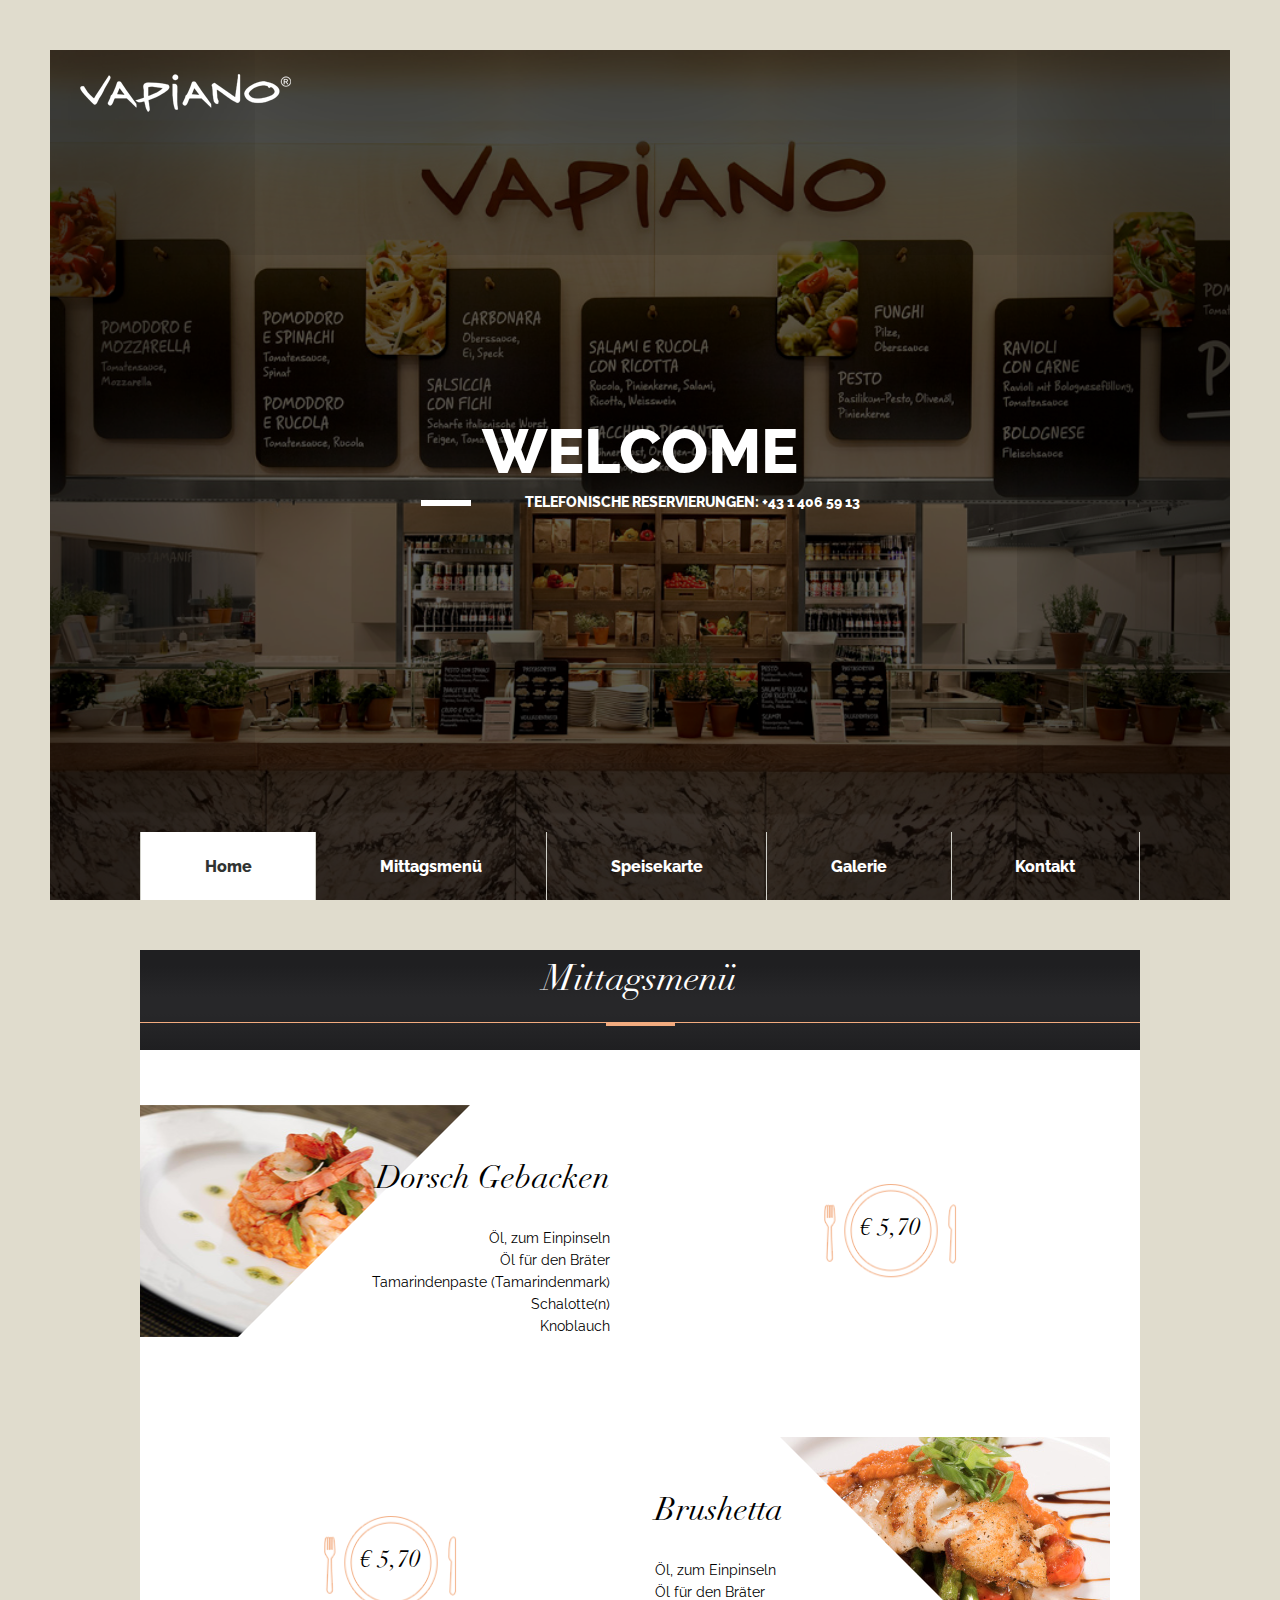
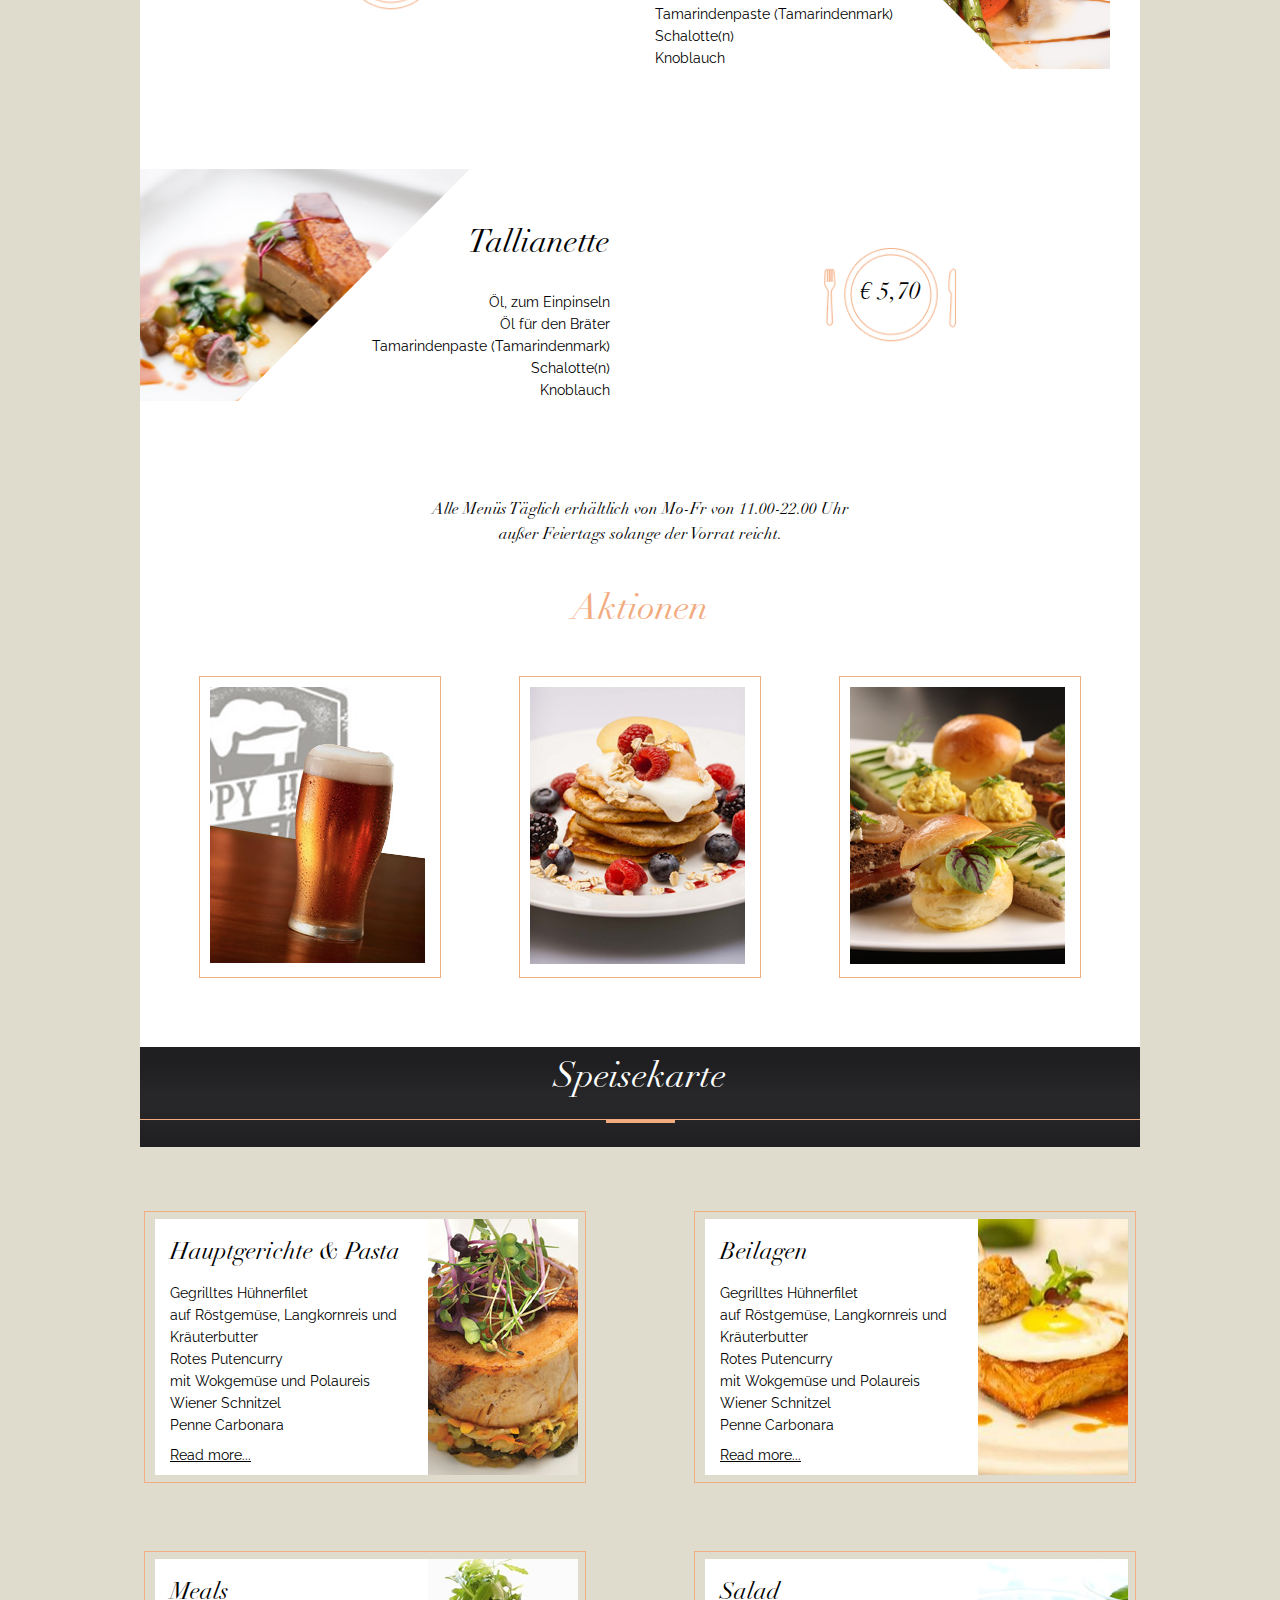
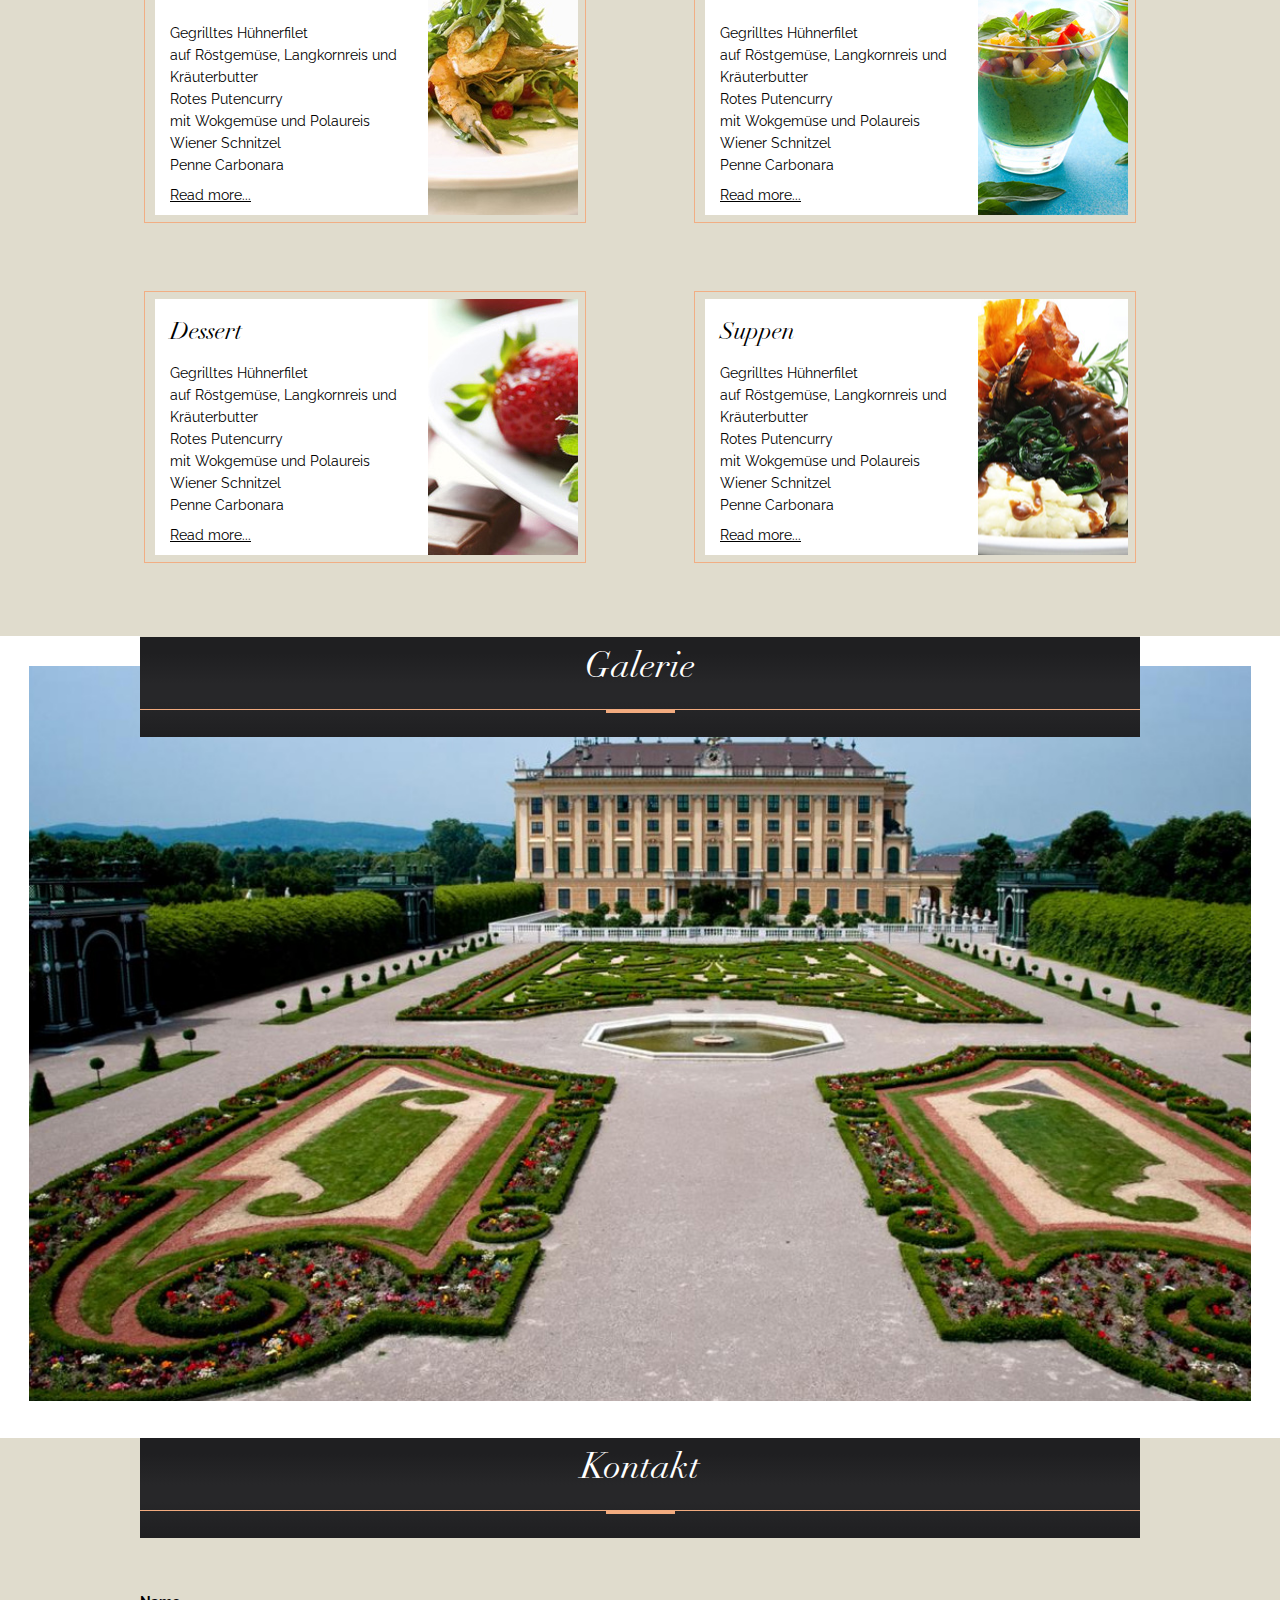
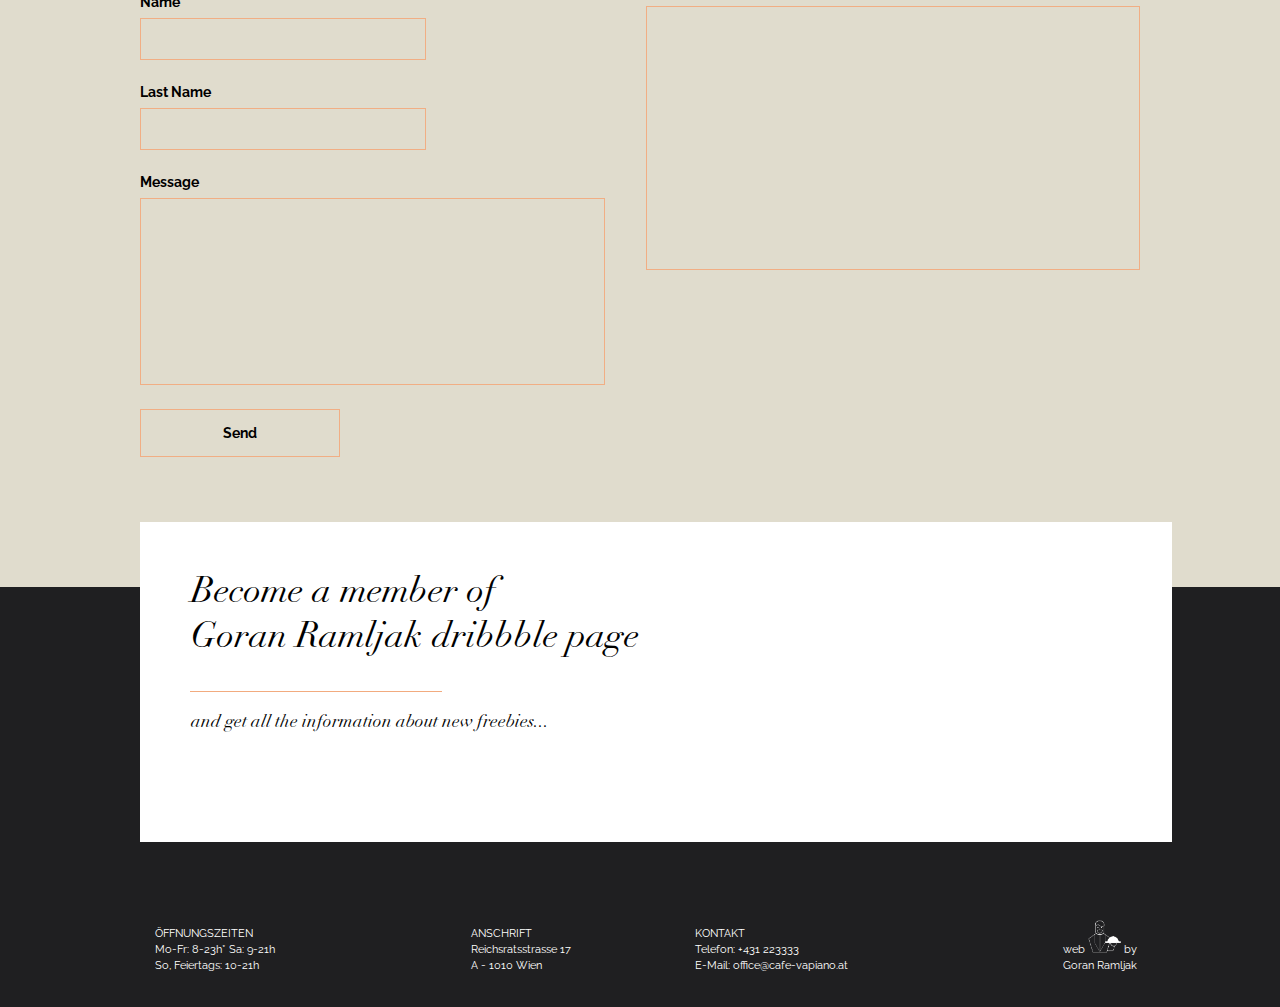
<file: index.html>
<!DOCTYPE html>
<html>
  <head>
    <meta charset='utf-8'>
    <link rel='stylesheet' type='text/css' href='styles/css/normalize.css'>
    <link rel='stylesheet' type='text/css' href='styles/css/style.css'>
    <link href='https://fonts.googleapis.com/css?family=Raleway:400,700,800' rel='stylesheet'>
    <title>Vapiano</title>
  </head>
  <body>
    <header>
      <div class='main'>
        <div class='header-bg'>
          <div class='header-content'>
            <div class='logo'>
              <img src='img/logo.png' alt='logo'>
            </div>
              <div class='center-block'>
                <div class='welcome'>WELCOME</div>
                <div class='phone-line'>
                  <div class='underline'></div>
                  <div class='phone'>TELEFONISCHE RESERVIERUNGEN: +43 1 406 59 13</div>
                </div>
            </div>

            <!-- Main Menu -->
            <nav>
              <ul class='main-menu'>
                <li class='item current'><a href='#'>Home</a></li>
                <li class='item'><a href='#lunch-menu'>Mittagsmenü</a></li>
                <li class='item'><a href='#menu'>Speisekarte</a></li>
                <li class='item'><a href='#gallery'>Galerie</a></li>
                <li class='item'><a href='#contacts'>Kontakt</a></li>
              </ul>
            </nav>
          </div>

          <div class='overlay'></div>
          <div class='vignette'></div>
        </div>
      </div>
      <div class='frame'></div>
    </header>

    <!-- Lunch-menu -->
    <section class='lunch-menu' id='lunch-menu'>
      <div class='header'>
        <div class='text'>Mittagsmenü</div>
        <div class='line'></div>
        <div class='line-bolder'></div>
      </div>
      <div class='content'>
        <div class='page'>
          <div class='dish'>
            <div class='view'>
              <div class='image left dish1'>
                <div class='overlay'></div>
              </div>
              <div class='info right'>
                <h1>Dorsch Gebacken</h1>
                <div class='description'>
                  <p>Öl, zum Einpinseln</p>
                  <p>Öl für den Bräter</p>
                  <p>Tamarindenpaste (Tamarindenmark)</p>
                  <p>Schalotte(n)</p>
                  <p>Knoblauch</p>
                </div>
              </div>
            </div>
            <div class='price'>
              <div class='dish-img'>
                <div class='text'>€ 5,70</div>
              </div>
            </div>
          </div>
          <div class='dish'>
              <div class='price'>
              <div class='dish-img'>
                <div class='text'>€ 5,70</div>
              </div>
            </div>
            <div class='view'>
              <div class='image right dish2'>
                <div class='overlay'></div>
              </div>
              <div class='info left'>
                <h1>Brushetta</h1>
                <div class='description'>
                  <p>Öl, zum Einpinseln</p>
                  <p>Öl für den Bräter</p>
                  <p>Tamarindenpaste (Tamarindenmark)</p>
                  <p>Schalotte(n)</p>
                  <p>Knoblauch</p>
                </div>
              </div>
            </div>
          </div>
          <div class='dish'>
            <div class='view'>
              <div class='image left dish3'>
                <div class='overlay'></div>
              </div>
              <div class='info right'>
                <h1>Tallianette</h1>
                <div class='description'>
                  <p>Öl, zum Einpinseln</p>
                  <p>Öl für den Bräter</p>
                  <p>Tamarindenpaste (Tamarindenmark)</p>
                  <p>Schalotte(n)</p>
                  <p>Knoblauch</p>
                </div>
              </div>
            </div>
            <div class='price'>
              <div class='dish-img'>
                <div class='text'>€ 5,70</div>
              </div>
            </div>
          </div>
        </div>
        <div class='text-info'>
          <p>Alle Menüs Täglich erhältlich von Mo-Fr von 11.00-22.00 Uhr</p>
          <p>außer Feiertags solange der Vorrat reicht.</p>
        </div>
        <div class='actions'>
          <div class='title'>Aktionen</div>
          <div class='images'>
            <ul>
              <li class='action1'><div></div></li>
              <li class='action2'><div></div></li>
              <li class='action3'><div></div></li>
            </ul>
          </div>
          <div class='dots'></div>
        </div>
      </div>
    </section>

    <!-- Menu -->
    <section class='menu' id='menu'>
      <div class='header'>
        <div class='text'>Speisekarte</div>
        <div class='line'></div>
        <div class='line-bolder'></div>
      </div>
      <div class='content'>
        <div class='page'>
        <!-- Row1 -->
          <div class='row'>
            <div class='menu-dish item1'>
                <div class='description'>
                  <div class='title'>Hauptgerichte & Pasta</div>
                  <div class='text'>
                    <p>Gegrilltes Hühnerfilet</p>
                    <p>auf Röstgemüse, Langkornreis und</p>
                    <p>Kräuterbutter</p>
                    <p>Rotes Putencurry</p>
                    <p>mit Wokgemüse und Polaureis</p>
                    <p>Wiener Schnitzel</p>
                    <p>Penne Carbonara</p>
                  </div>
                  <a href='#menu' class='read-more'>Read more...</a>
                </div>
                <div class='image image1'></div>
            </div>
            <div class='menu-dish item2'>
                <div class='description'>
                  <div class='title'>Beilagen</div>
                  <div class='text'>
                    <p>Gegrilltes Hühnerfilet</p>
                    <p>auf Röstgemüse, Langkornreis und</p>
                    <p>Kräuterbutter</p>
                    <p>Rotes Putencurry</p>
                    <p>mit Wokgemüse und Polaureis</p>
                    <p>Wiener Schnitzel</p>
                    <p>Penne Carbonara</p>
                  </div>
                  <a href='#menu' class='read-more'>Read more...</a>
                </div>
                <div class='image image2'></div>
            </div>
          </div>
        <!-- Row2 -->
          <div class='row'>
            <div class='menu-dish item3'>
                <div class='description'>
                  <div class='title'>Meals</div>
                  <div class='text'>
                    <p>Gegrilltes Hühnerfilet</p>
                    <p>auf Röstgemüse, Langkornreis und</p>
                    <p>Kräuterbutter</p>
                    <p>Rotes Putencurry</p>
                    <p>mit Wokgemüse und Polaureis</p>
                    <p>Wiener Schnitzel</p>
                    <p>Penne Carbonara</p>
                  </div>
                  <a href='#menu' class='read-more'>Read more...</a>
                </div>
                <div class='image image3'></div>
            </div>
            <div class='menu-dish item4'>
                <div class='description'>
                  <div class='title'>Salad</div>
                  <div class='text'>
                    <p>Gegrilltes Hühnerfilet</p>
                    <p>auf Röstgemüse, Langkornreis und</p>
                    <p>Kräuterbutter</p>
                    <p>Rotes Putencurry</p>
                    <p>mit Wokgemüse und Polaureis</p>
                    <p>Wiener Schnitzel</p>
                    <p>Penne Carbonara</p>
                  </div>
                  <a href='#menu' class='read-more'>Read more...</a>
                </div>
                <div class='image image4'></div>
            </div>
          </div>
        <!-- Row3 -->
          <div class='row'>
              <div class='menu-dish item5'>
                <div class='description'>
                  <div class='title'>Dessert</div>
                  <div class='text'>
                    <p>Gegrilltes Hühnerfilet</p>
                    <p>auf Röstgemüse, Langkornreis und</p>
                    <p>Kräuterbutter</p>
                    <p>Rotes Putencurry</p>
                    <p>mit Wokgemüse und Polaureis</p>
                    <p>Wiener Schnitzel</p>
                    <p>Penne Carbonara</p>
                  </div>
                  <a href='#menu' class='read-more'>Read more...</a>
                </div>
                <div class='image image5'></div>
            </div>
            <div class='menu-dish item6'>
                <div class='description'>
                  <div class='title'>Suppen</div>
                  <div class='text'>
                    <p>Gegrilltes Hühnerfilet</p>
                    <p>auf Röstgemüse, Langkornreis und</p>
                    <p>Kräuterbutter</p>
                    <p>Rotes Putencurry</p>
                    <p>mit Wokgemüse und Polaureis</p>
                    <p>Wiener Schnitzel</p>
                    <p>Penne Carbonara</p>
                  </div>
                  <a href='#menu' class='read-more'>Read more...</a>
                </div>
                <div class='image image6'></div>
            </div>
          </div>
        </div>
      </div>
    </section>

    <!-- Gallery -->
    <section class='gallery' id='gallery'>
      <div class='header'>
        <div class='text'>Galerie</div>
        <div class='line'></div>
        <div class='line-bolder'></div>
      </div>
      <div class='content'>
        <div class='gallery-slider'>
          <img src='img/Gallery_first_image.jpg'>
        </div>
      </div>
    </section>

    <!-- Contacts -->
    <section class='contacts' id='contacts'>
      <div class='header'>
        <div class='text'>Kontakt</div>
        <div class='line'></div>
        <div class='line-bolder'></div>
      </div>
      <div class='content'>
        <div class='contact-form'>
          <form action=''>
            <label for='name'>Name</label>
            <input type='text' id='name'>

            <label for='last-name'>Last Name</label>
            <input type='text' id='last-name'>

            <label for='message'>Message</label>
            <textarea id='message' cols='30' rows='10'></textarea>

            <button type='submit' id='send'>
            Send
            </button>
          </form>
        </div>
        <div class='google-map'>
          <div class='map'>
            <iframe src='https://www.google.com/maps/embed?pb=!1m18!1m12!1m3!1d2658.6188221749585!2d16.356817351240025!3d48.213957579127616!2m3!1f0!2f0!3f0!3m2!1i1024!2i768!4f13.1!3m3!1m2!1s0x476d07be6e87a683%3A0x967d1263f748a734!2sCaf%C3%A9+Votiv!5e0!3m2!1sru!2sru!4v1506795095624'
            width='470' height='240' frameborder='0' style='border:0' allowfullscreen></iframe>
          </div>
        </div>
      </div>
    </section>

    <footer>
      <div class='social-network'>
        <div class='text'>
          <p class='big-text'>
            Become a member of
          </p>
          <p class='big-text'>
            Goran Ramljak dribbble page
          </p>
          <div class='decor'>
            <div class='line'></div>
          </div>
          <p class='small-text'>
            and get all the information about new freebies...
          </p>
        </div>
      </div>

      <div class='footer-content'>
        <div class='column'>
          <div>
            <p>ÖFFNUNGSZEITEN</p>
            <p>Mo-Fr: 8-23h* Sa: 9-21h</p>
            <p>So, Feiertags: 10-21h</p>
          </div>
        </div>
        <div class='column'>
          <div>
            <p>ANSCHRIFT</p>
            <p>Reichsratsstrasse 17</p>
            <p>A - 1010 Wien</p>
          </div>
        </div>
        <div class='column'>
          <div class=''>
            <p>KONTAKT</p>
            <p>Telefon: +431 223333</p>
            <p>E-Mail: office@cafe-vapiano.at</p>
          </div>
        </div>
        <div class='column'>
          <div>
            <p>web <img class='bartender' src='img/bartender.png' alt='bartender logo'>  by</p>
            <p>Goran     Ramljak</p>
          </div>
        </div>
      </div>

    </footer>

    <script src='https://ajax.googleapis.com/ajax/libs/jquery/3.2.1/jquery.min.js'></script>
    <script src='js/index.js'></script>
  </body>
</html>
</file>
<file: styles/css/style.css>
@font-face {
  font-family: DidotLH;
  src: url(../../fonts/DidotLH.otf); }
@font-face {
  font-family: Raleway, sans-serif; }
header {
  margin: 50px; }
  header .main {
    height: calc(100vh - 50px);
    position: relative; }
  header .header-bg {
    height: 100%;
    background: url(../../img/splashscreen.jpg) no-repeat center;
    background-size: cover;
    position: relative; }
  header .overlay {
    position: absolute;
    left: 0;
    top: 0;
    width: 100%;
    height: 100%;
    z-index: 0;
    background-color: rgba(0, 0, 0, 0.6); }
  header .vignette {
    position: absolute;
    left: 0;
    top: 0;
    width: 100%;
    height: 100%;
    z-index: 1;
    -moz-box-shadow: inset 0 0 300px 100px rgba(0, 0, 0, 0.6);
    -webkit-box-shadow: inset 0 0 300px 100px rgba(0, 0, 0, 0.6);
    box-shadow: inset 0 0 300px 100px rgba(0, 0, 0, 0.6); }
  header .header-content {
    width: 100%;
    height: 100%;
    position: relative;
    z-index: 2;
    display: -webkit-box;
    display: -moz-box;
    display: -ms-flexbox;
    display: -webkit-flex;
    display: flex;
    -webkit-flex-direction: column;
    -moz-flex-direction: column;
    -ms-flex-direction: column;
    flex-direction: column;
    -webkit-justify-content: space-between;
    -moz-justify-content: space-between;
    -ms-justify-content: space-between;
    justify-content: space-between; }
  header .logo {
    position: relative;
    left: 30px;
    top: 24px;
    -webkit-box-flex: 0 1 auto;
    -moz-box-flex: 0 1 auto;
    -webkit-flex: 0 1 auto;
    -ms-flex: 0 1 auto;
    flex: 0 1 auto; }
  header .center-block {
    position: relative;
    margin: auto;
    z-index: 2;
    font: 800 62px Raleway;
    color: white;
    -webkit-align-self: center;
    -moz-align-self: center;
    -ms-align-self: center;
    align-self: center;
    -webkit-box-flex: 1 1 0;
    -moz-box-flex: 1 1 0;
    -webkit-flex: 1 1 0;
    -ms-flex: 1 1 0;
    flex: 1 1 0;
    display: -webkit-box;
    display: -moz-box;
    display: -ms-flexbox;
    display: -webkit-flex;
    display: flex;
    -webkit-flex-direction: column;
    -moz-flex-direction: column;
    -ms-flex-direction: column;
    flex-direction: column;
    -webkit-justify-content: center;
    -moz-justify-content: center;
    -ms-justify-content: center;
    justify-content: center; }
  header .welcome {
    font-size: 62px;
    position: relative;
    margin: 0 auto; }
  header .phone-line {
    padding: 0;
    margin: 0;
    -webkit-box-flex: 0 1 auto;
    -moz-box-flex: 0 1 auto;
    -webkit-flex: 0 1 auto;
    -ms-flex: 0 1 auto;
    flex: 0 1 auto; }
  header .underline {
    width: 50px;
    height: 6px;
    background-color: #ffffff;
    position: relative;
    top: 12px; }
  header .phone {
    font-size: 14px;
    margin-left: 104px; }

.main-menu {
  font: 800 16px Raleway;
  width: 1000px;
  min-width: 900px;
  margin: auto;
  height: 68px;
  padding: 0;
  list-style: none;
  text-align: center;
  bottom: 0;
  z-index: 1;
  display: -webkit-box;
  display: -moz-box;
  display: -ms-flexbox;
  display: -webkit-flex;
  display: flex;
  -webkit-flex-direction: row;
  -moz-flex-direction: row;
  -ms-flex-direction: row;
  flex-direction: row;
  -webkit-justify-content: space-between;
  -moz-justify-content: space-between;
  -ms-justify-content: space-between;
  justify-content: space-between;
  -webkit-align-items: stretch;
  -moz-align-items: stretch;
  -ms-align-items: stretch;
  align-items: stretch; }
  .main-menu .item {
    border-right: 1px solid #d1d1ca;
    display: -webkit-box;
    display: -moz-box;
    display: -ms-flexbox;
    display: -webkit-flex;
    display: flex;
    -webkit-box-flex: 1 auto;
    -moz-box-flex: 1 auto;
    -webkit-flex: 1 auto;
    -ms-flex: 1 auto;
    flex: 1 auto;
    -webkit-justify-content: center;
    -moz-justify-content: center;
    -ms-justify-content: center;
    justify-content: center;
    -webkit-flex-direction: column;
    -moz-flex-direction: column;
    -ms-flex-direction: column;
    flex-direction: column;
    -webkit-align-items: stretch;
    -moz-align-items: stretch;
    -ms-align-items: stretch;
    align-items: stretch; }
    .main-menu .item a {
      text-decoration: none;
      color: #ffffff; }
      .main-menu .item a:hover {
        color: #f2ab7f; }
    .main-menu .item:first-child {
      border-left: 1px solid #d1d1ca; }
    .main-menu .item.current {
      background-color: #ffffff; }
      .main-menu .item.current a {
        color: #303332; }

section {
  margin: auto;
  width: 1000px;
  min-width: 900px; }
  section .header {
    height: 100px;
    width: 100%;
    background: #1f1f21;
    /* Old browsers */
    background: -moz-linear-gradient(top, #1f1f21 0%, #1f1f21 16%, #272729 47%, #272729 64%, #1f1f21 100%);
    /* FF3.6-15 */
    background: -webkit-linear-gradient(top, #1f1f21 0%, #1f1f21 16%, #272729 47%, #272729 64%, #1f1f21 100%);
    /* Chrome10-25,Safari5.1-6 */
    background: linear-gradient(to bottom, #1f1f21 0%, #1f1f21 16%, #272729 47%, #272729 64%, #1f1f21 100%);
    /* W3C, IE10+, FF16+, Chrome26+, Opera12+, Safari7+ */
    filter: progid:DXImageTransform.Microsoft.gradient( startColorstr='#1f1f21', endColorstr='#1f1f21',GradientType=0 );
    /* IE6-9 */ }
    section .header .text {
      padding-top: 10px;
      font: 36px DidotLH;
      color: #ffffff;
      text-align: center; }
    section .header .line {
      margin-top: 18px;
      background-color: #f2ab7f;
      height: 1px;
      width: 100%; }
    section .header .line-bolder {
      background-color: #f2ab7f;
      height: 3px;
      width: 69px;
      margin: 0 auto; }
  section .content {
    width: 100%; }

.lunch-menu {
  background-color: #ffffff; }
  .lunch-menu .page {
    margin-top: 55px; }
  .lunch-menu .dish {
    position: relative;
    height: 250px;
    width: 100%;
    margin-bottom: 82px;
    background-color: #ffffff;
    display: -webkit-box;
    display: -moz-box;
    display: -ms-flexbox;
    display: -webkit-flex;
    display: flex;
    -webkit-flex-direction: row;
    -moz-flex-direction: row;
    -ms-flex-direction: row;
    flex-direction: row; }
    .lunch-menu .dish .view {
      position: relative;
      width: 50%;
      height: 100%;
      background-color: #ffffff;
      -webkit-box-flex: 1 1 auto;
      -moz-box-flex: 1 1 auto;
      -webkit-flex: 1 1 auto;
      -ms-flex: 1 1 auto;
      flex: 1 1 auto; }
      .lunch-menu .dish .view .image {
        position: relative;
        width: 330px;
        height: 232px;
        background-size: cover; }
        .lunch-menu .dish .view .image .overlay {
          content: '';
          width: 100%;
          height: 100%; }
        .lunch-menu .dish .view .image.left:after {
          content: '';
          position: absolute;
          bottom: 0;
          right: 0;
          border-bottom: 232px solid #ffffff;
          border-left: 232px solid transparent; }
        .lunch-menu .dish .view .image.right:after {
          content: '';
          position: absolute;
          bottom: 0;
          left: 0;
          border-bottom: 232px solid #ffffff;
          border-right: 232px solid transparent; }
        .lunch-menu .dish .view .image.right {
          margin-left: 140px; }
        .lunch-menu .dish .view .image.dish1 {
          background: url(../../img/gebacken.jpg) no-repeat center; }
        .lunch-menu .dish .view .image.dish2 {
          background: url(../../img/brushetta.jpg) no-repeat center; }
        .lunch-menu .dish .view .image.dish3 {
          background: url(../../img/tallianette.jpg) no-repeat center; }
      .lunch-menu .dish .view .info {
        position: absolute;
        bottom: 15px;
        color: black;
        margin-right: 30px; }
        .lunch-menu .dish .view .info h1 {
          display: block;
          font: 32px DidotLH;
          margin-bottom: 30px; }
        .lunch-menu .dish .view .info p {
          font: 400 14px Raleway;
          margin-top: 6px;
          margin-bottom: 6px; }
        .lunch-menu .dish .view .info.right {
          text-align: right;
          right: 0px;
          left: 0; }
        .lunch-menu .dish .view .info.left {
          text-align: left;
          left: 15px;
          right: 0; }
    .lunch-menu .dish .price {
      width: 50%;
      height: 100%;
      -webkit-box-flex: 1 1 auto;
      -moz-box-flex: 1 1 auto;
      -webkit-flex: 1 1 auto;
      -ms-flex: 1 1 auto;
      flex: 1 1 auto;
      display: -webkit-box;
      display: -moz-box;
      display: -ms-flexbox;
      display: -webkit-flex;
      display: flex;
      -webkit-justify-content: center;
      -moz-justify-content: center;
      -ms-justify-content: center;
      justify-content: center; }
      .lunch-menu .dish .price .dish-img {
        margin: auto;
        width: 136px;
        height: 96px;
        background: url(../../img/dish.png) no-repeat;
        background-size: cover;
        display: -webkit-box;
        display: -moz-box;
        display: -ms-flexbox;
        display: -webkit-flex;
        display: flex;
        -webkit-justify-content: center;
        -moz-justify-content: center;
        -ms-justify-content: center;
        justify-content: center; }
      .lunch-menu .dish .price .text {
        font: 24px DidotLH;
        color: black;
        margin: auto; }
  .lunch-menu .text-info {
    font: 16px DidotLH;
    color: black;
    text-align: center; }
    .lunch-menu .text-info p {
      margin-top: 6px;
      margin-bottom: 6px; }
  .lunch-menu .actions .title {
    font: 36px DidotLH;
    color: #f2ab7f;
    text-align: center;
    margin-top: 44px;
    margin-bottom: 44px; }
  .lunch-menu .actions ul {
    list-style: none;
    margin-left: 60px;
    margin-right: 60px;
    padding: 0;
    display: -webkit-box;
    display: -moz-box;
    display: -ms-flexbox;
    display: -webkit-flex;
    display: flex;
    -webkit-flex-direction: row;
    -moz-flex-direction: row;
    -ms-flex-direction: row;
    flex-direction: row;
    -webkit-justify-content: space-between;
    -moz-justify-content: space-between;
    -ms-justify-content: space-between;
    justify-content: space-between;
    position: relative; }
    .lunch-menu .actions ul li {
      position: relative;
      display: block;
      width: 240px;
      height: 300px;
      outline: 1px solid #f1ae84; }
      .lunch-menu .actions ul li div {
        background-size: cover;
        position: absolute;
        top: 10px;
        bottom: 10px;
        left: 10px;
        right: 10px; }
      .lunch-menu .actions ul li.action1 div {
        background: url(../../img/first.jpg) no-repeat; }
      .lunch-menu .actions ul li.action2 div {
        background: url(../../img/second.jpg) no-repeat; }
      .lunch-menu .actions ul li.action3 div {
        background: url(../../img/third.jpg) no-repeat; }
  .lunch-menu .actions .dots {
    margin-top: 26px;
    margin-bottom: 26px;
    height: 18px; }

.menu {
  background-color: #e0dccd; }
  .menu .content {
    height: 100%; }
  .menu .page {
    margin-bottom: 70px;
    height: 100%;
    width: 100%; }
    .menu .page .row {
      margin-top: 60px;
      display: -webkit-box;
      display: -moz-box;
      display: -ms-flexbox;
      display: -webkit-flex;
      display: flex;
      -webkit-flex-direction: row;
      -moz-flex-direction: row;
      -ms-flex-direction: row;
      flex-direction: row;
      -webkit-justify-content: space-between;
      -moz-justify-content: space-between;
      -ms-justify-content: space-between;
      justify-content: space-between; }
  .menu .menu-dish {
    position: relative;
    font: 400 14px Raleway;
    width: 450px;
    height: 280px;
    outline: 1px solid #f1ae84;
    outline-offset: -5px; }
    .menu .menu-dish .description {
      position: absolute;
      top: 12px;
      bottom: 12px;
      left: 15px;
      right: 12px;
      background-color: #ffffff;
      padding-top: 10px;
      padding-left: 15px; }
      .menu .menu-dish .description > * {
        padding-top: 10px; }
      .menu .menu-dish .description p {
        margin-top: 6px;
        margin-bottom: 6px; }
      .menu .menu-dish .description a {
        display: block;
        bottom: 12px;
        position: absolute; }
    .menu .menu-dish .image {
      position: absolute;
      top: 12px;
      bottom: 12px;
      right: 12px;
      z-index: 1;
      background-size: cover;
      width: 150px; }
    .menu .menu-dish .image1 {
      background: url(../../img/pasta.jpg) no-repeat;
      background-position: -74px; }
    .menu .menu-dish .image2 {
      background: url(../../img/beilagen.jpg) no-repeat;
      background-position: -125px; }
    .menu .menu-dish .image3 {
      background: url(../../img/meals.jpg) no-repeat;
      background-position: -74px; }
    .menu .menu-dish .image4 {
      background: url(../../img/salad.jpg) no-repeat;
      background-position: -125px; }
    .menu .menu-dish .image5 {
      background: url(../../img/dessert.jpg) no-repeat;
      background-position: -74px; }
    .menu .menu-dish .image6 {
      background: url(../../img/suppen.jpg) no-repeat;
      background-position: -125px; }
    .menu .menu-dish .title {
      font: 24px DidotLH; }
    .menu .menu-dish .read-more {
      color: black; }
      .menu .menu-dish .read-more:hover {
        color: #1f1f21;
        font-weight: 800; }

.gallery {
  width: 100%;
  padding: 0; }
  .gallery .header {
    width: 1000px;
    min-width: 900px;
    margin: auto; }
  .gallery .content {
    position: relative;
    height: 100%;
    margin-top: -100px;
    z-index: -1;
    background-color: #ffffff;
    padding-bottom: 8px; }
    .gallery .content .gallery-slider img {
      display: block;
      width: 100%;
      height: 100%;
      outline: 30px solid #ffffff;
      outline-offset: -29px; }

.contacts {
  font: 700 14px Raleway;
  height: 100%;
  background-color: #e0dccd; }
  .contacts .content {
    display: -webkit-box;
    display: -moz-box;
    display: -ms-flexbox;
    display: -webkit-flex;
    display: flex;
    -webkit-flex-flow: row;
    -moz-flex-flow: row;
    -ms-flex-flow: row;
    flex-flow: row;
    -webkit-justify-content: space-between;
    -moz-justify-content: space-between;
    -ms-justify-content: space-between;
    justify-content: space-between; }
  .contacts .contact-form {
    margin-top: 56px;
    margin-bottom: 130px;
    -webkit-box-flex: 0 1 auto;
    -moz-box-flex: 0 1 auto;
    -webkit-flex: 0 1 auto;
    -ms-flex: 0 1 auto;
    flex: 0 1 auto; }
  .contacts input[type=text] {
    width: 286px; }
  .contacts textarea {
    width: 465px;
    resize: none; }
  .contacts button[type=submit] {
    font: 700 14px Raleway;
    cursor: pointer;
    width: 200px;
    height: 48px;
    overflow: hidden;
    outline: none; }
  .contacts input[type=text], .contacts textarea {
    padding: 12px 12px;
    margin-top: 8px;
    margin-bottom: 24px;
    display: block; }
    .contacts input[type=text]:focus, .contacts textarea:focus {
      background-color: #ffffff;
      outline: none !important; }
  .contacts input[type=text], .contacts textarea, .contacts button {
    border: 1px solid #f1ae84;
    background-color: Transparent;
    background-repeat: no-repeat; }
  .contacts .google-map {
    position: relative;
    top: 68px;
    width: 494px;
    height: 264px;
    background: Transparent;
    border: 1px solid #f1ae84;
    -webkit-box-flex: 0 1 auto;
    -moz-box-flex: 0 1 auto;
    -webkit-flex: 0 1 auto;
    -ms-flex: 0 1 auto;
    flex: 0 1 auto; }
    .contacts .google-map map {
      outline: 1px solid #f1ae84;
      outline-offset: -5px;
      background-color: white;
      width: 100%;
      height: 100%; }
    .contacts .google-map iframe {
      position: absolute;
      top: 12px;
      left: 12px;
      z-index: 1; }

footer {
  background-color: #1f1f21;
  width: 100%;
  height: 420px;
  position: relative;
  bottom: 0;
  display: block; }
  footer .social-network {
    position: relative;
    background-color: #ffffff;
    width: 1000px;
    min-width: 900px;
    margin: auto;
    height: 320px;
    top: -66px; }
    footer .social-network:after {
      content: '';
      position: absolute;
      display: block;
      top: 0;
      right: -32px;
      border-right: 32px solid #ffffff;
      height: 100%; }
    footer .social-network .text {
      position: relative;
      top: 50px;
      left: 50px; }
    footer .social-network p {
      margin: 1px; }
    footer .social-network .big-text {
      font: 36px DidotLH; }
    footer .social-network .small-text {
      font: 18px DidotLH; }
    footer .social-network .decor {
      height: 20px; }
      footer .social-network .decor .line {
        height: 1px;
        width: 252px;
        margin-top: 30px;
        background-color: #f2ab7f; }
  footer .footer-content {
    width: 1000px;
    min-width: 900px;
    margin: auto;
    display: -webkit-box;
    display: -moz-box;
    display: -ms-flexbox;
    display: -webkit-flex;
    display: flex;
    -webkit-flex-direction: row;
    -moz-flex-direction: row;
    -ms-flex-direction: row;
    flex-direction: row;
    -webkit-justify-content: space-between;
    -moz-justify-content: space-between;
    -ms-justify-content: space-between;
    justify-content: space-between; }
    footer .footer-content .column {
      color: #ffffff;
      width: 162px;
      height: 54px;
      padding-left: 12px;
      font: 400 11px Raleway;
      -webkit-flex-direction: column;
      -moz-flex-direction: column;
      -ms-flex-direction: column;
      flex-direction: column;
      display: -webkit-box;
      display: -moz-box;
      display: -ms-flexbox;
      display: -webkit-flex;
      display: flex;
      -webkit-align-items: center;
      -moz-align-items: center;
      -ms-align-items: center;
      align-items: center;
      -webkit-box-flex: auto;
      -moz-box-flex: auto;
      -webkit-flex: auto;
      -ms-flex: auto;
      flex: auto; }
      footer .footer-content .column div {
        position: absolute;
        bottom: 32px; }
      footer .footer-content .column p {
        margin: 3px;
        margin-left: 12 px; }
      footer .footer-content .column:first-child {
        display: -webkit-box;
        display: -moz-box;
        display: -ms-flexbox;
        display: -webkit-flex;
        display: flex;
        -webkit-align-items: flex-start;
        -moz-align-items: flex-start;
        -ms-align-items: flex-start;
        align-items: flex-start; }
      footer .footer-content .column:last-child {
        display: -webkit-box;
        display: -moz-box;
        display: -ms-flexbox;
        display: -webkit-flex;
        display: flex;
        -webkit-align-items: flex-end;
        -moz-align-items: flex-end;
        -ms-align-items: flex-end;
        align-items: flex-end; }
      footer .footer-content .column .bartender {
        width: 33px; }

*, *:before, *:after {
  box-sizing: border-box; }

body {
  margin: 0;
  padding: 0;
  background-color: #e0dccd;
  display: flex;
  min-height: 100vh;
  flex-direction: column; }

/*# sourceMappingURL=style.css.map */
</file>
